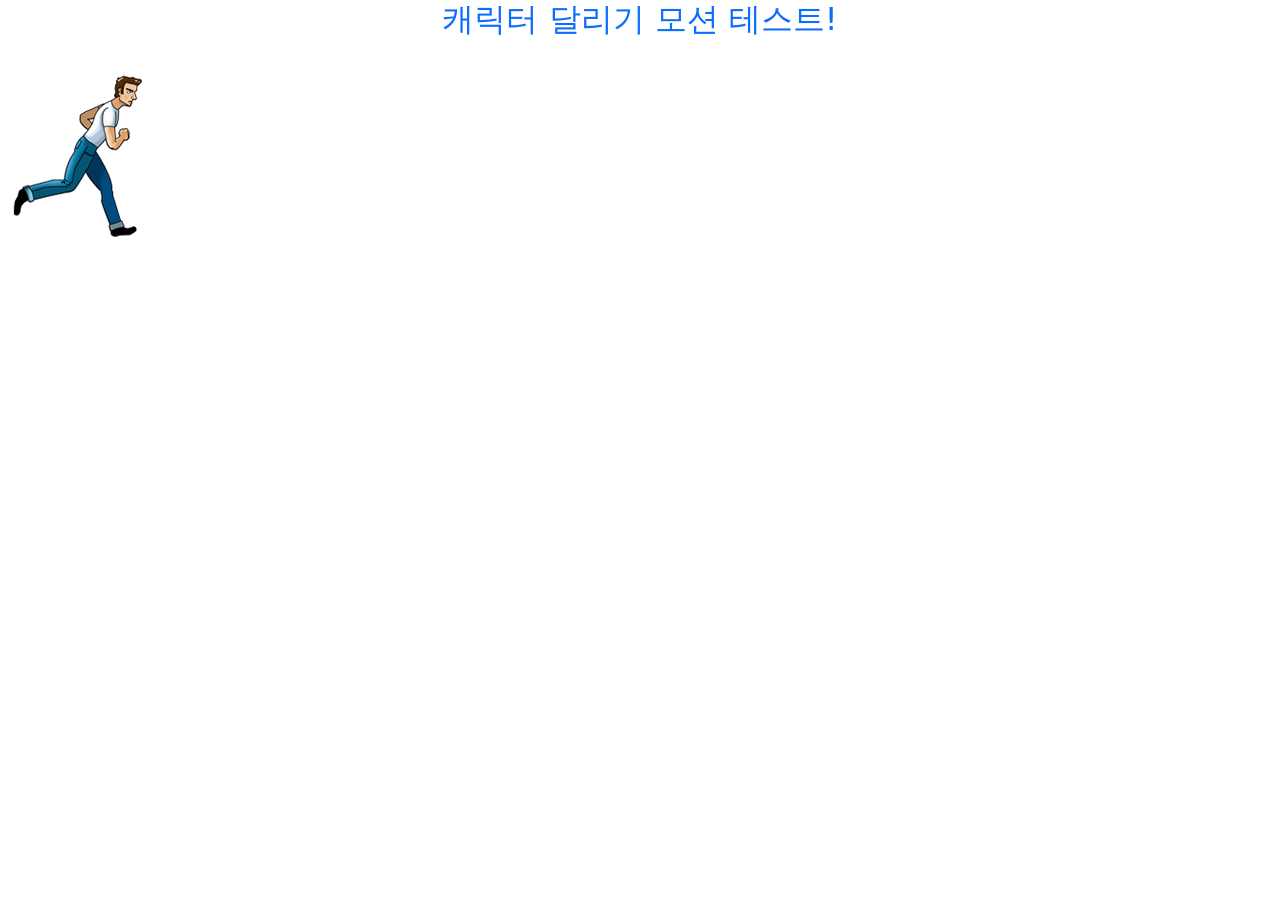
<file: running_man/index.html>
<!DOCTYPE html>
<html lang="en">
  <head>
    <meta charset="UTF-8" />
    <title>간단히 캐릭터에 동작을 부여해보자!</title>

    <!--  bootstrap 연결  -->
    <link
      href="https://cdn.jsdelivr.net/npm/bootstrap@5.3.2/dist/css/bootstrap.min.css"
      rel="stylesheet"
      integrity="sha384-T3c6CoIi6uLrA9TneNEoa7RxnatzjcDSCmG1MXxSR1GAsXEV/Dwwykc2MPK8M2HN"
      crossorigin="anonymous" />
    <script
      defer
      src="https://cdn.jsdelivr.net/npm/bootstrap@5.3.2/dist/js/bootstrap.bundle.min.js"
      integrity="sha384-C6RzsynM9kWDrMNeT87bh95OGNyZPhcTNXj1NW7RuBCsyN/o0jlpcV8Qyq46cDfL"
      crossorigin="anonymous"></script>

    <!--  커스텀 css, js 연결  -->
    <link rel="stylesheet" href="css/styles.css" />
    <script defer src="js/script.js"></script>
  </head>
  <body>
    <div class="container-fluid">
      <h2 class="text-primary text-center">캐릭터 달리기 모션 테스트!</h2>
      <div id="runningman" class="character"></div>
    </div>
  </body>
</html>
</file>
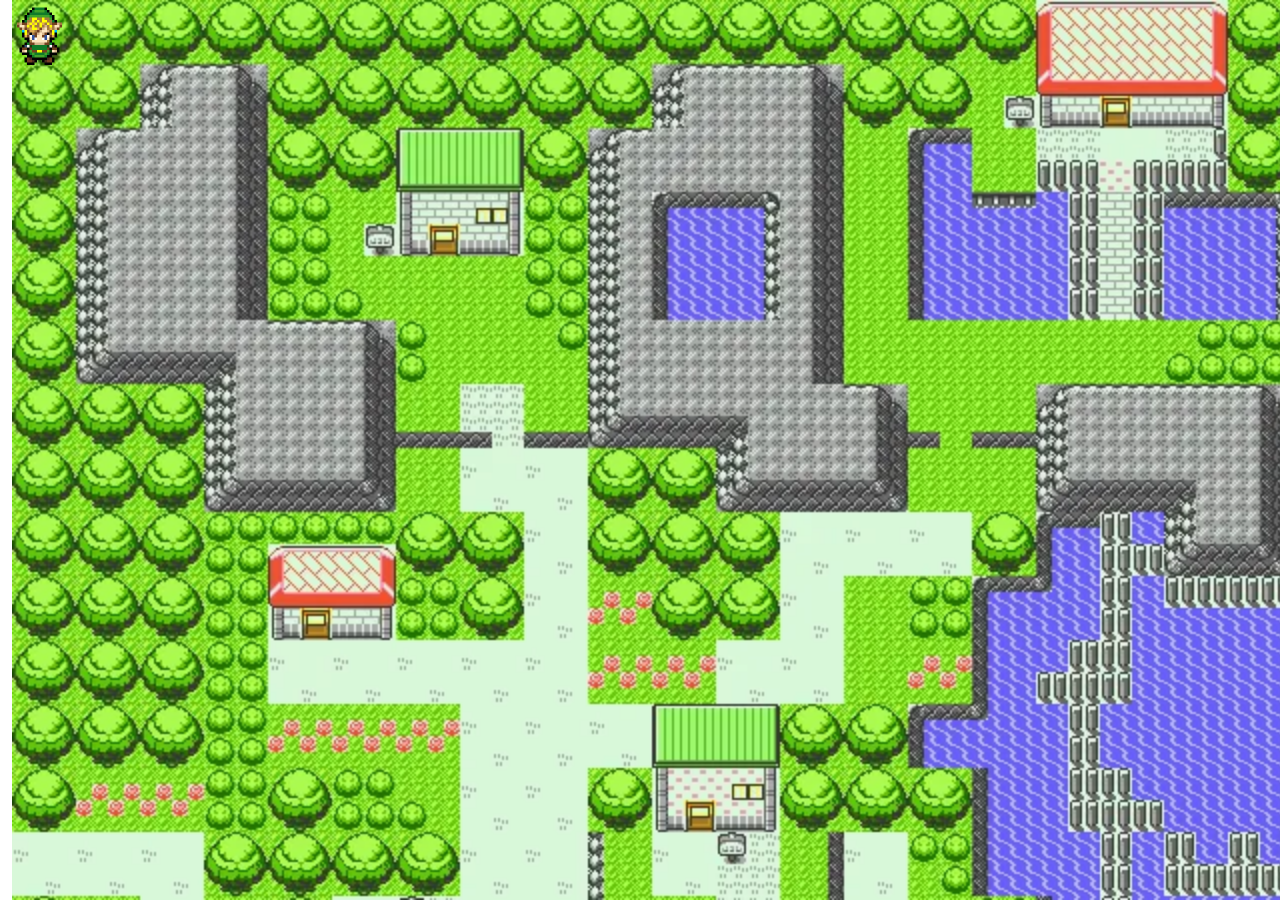
<file: 다중애니메이션조작/index.html>
<!DOCTYPE html>
<html lang="en">
<head>
  <meta charset="UTF-8">
  <title>다중 애니메이션 캐릭터 제어!ggg</title>

  <!--  bootstrap 연결  -->
  <link href="https://cdn.jsdelivr.net/npm/bootstrap@5.3.2/dist/css/bootstrap.min.css" rel="stylesheet" integrity="sha384-T3c6CoIi6uLrA9TneNEoa7RxnatzjcDSCmG1MXxSR1GAsXEV/Dwwykc2MPK8M2HN" crossorigin="anonymous">
  <script defer src="https://cdn.jsdelivr.net/npm/bootstrap@5.3.2/dist/js/bootstrap.bundle.min.js" integrity="sha384-C6RzsynM9kWDrMNeT87bh95OGNyZPhcTNXj1NW7RuBCsyN/o0jlpcV8Qyq46cDfL" crossorigin="anonymous"></script>

  <!--  커스텀 css, js 연결  -->
  <link rel="stylesheet" href="css/styles.css" />
  <script defer src="js/script.js"></script>
</head>
  <body>
    <div class="container-fluid">
      <div class="town-map">
        <div id="zelda_link" class="character"></div>
        </div>
      </div>
  </body>
</html>
</file>
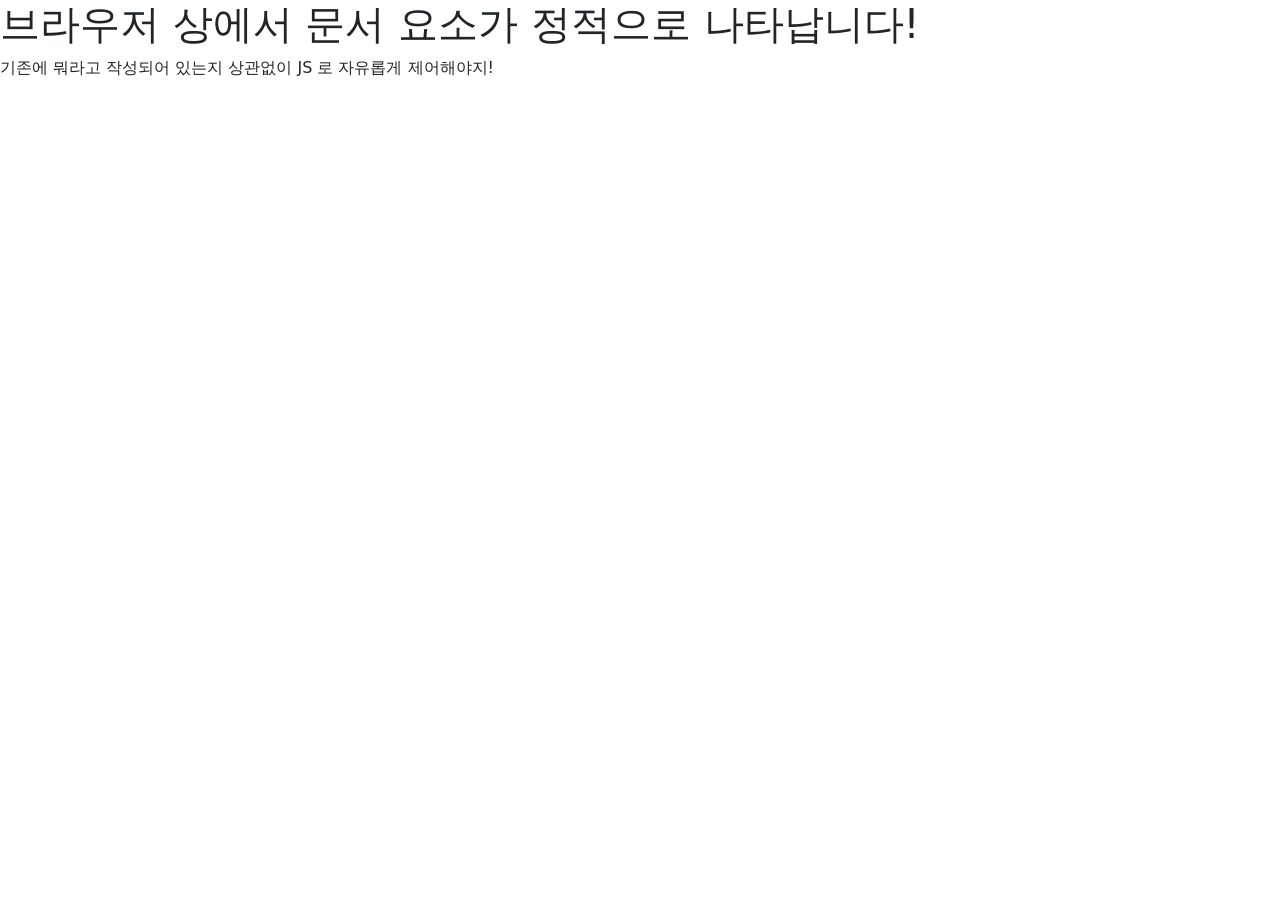
<file: 1_intro/intro_in_browser.html>
<!DOCTYPE html>
<html lang="en">
<head>
  <meta charset="UTF-8">
  <title>JS 와의 만남!</title>
  <link href="https://cdn.jsdelivr.net/npm/bootstrap@5.3.3/dist/css/bootstrap.min.css"
        rel="stylesheet"
        integrity="sha384-QWTKZyjpPEjISv5WaRU9OFeRpok6YctnYmDr5pNlyT2bRjXh0JMhjY6hW+ALEwIH"
        crossorigin="anonymous">
  <!-- <link rel="stylesheet" href="app.css"> -->
  <script src="https://cdn.jsdelivr.net/npm/bootstrap@5.3.3/dist/js/bootstrap.bundle.min.js"
          integrity="sha384-YvpcrYf0tY3lHB60NNkmXc5s9fDVZLESaAA55NDzOxhy9GkcIdslK1eN7N6jIeHz"
          crossorigin="anonymous"></script>

  <!-- Custom 외부 스크립트 불러오기! -->
  <!--  <script src="intro.js"></script>  -->
  <!--  JS 코드는 불러오자 마자 실행하는 것이 기본!  -->
  <!--  위와 같이 불러오면 화면상에 아무것도 없는 것이 당연함!  -->
  <!--  defer 키워드는 JS 코드 내부 동작들을 여러 시점에 적절하게 분산해서 실행할 수 있도록  -->
  <!--  브라우저의 실행 최적화를 유도하는 키워드  -->
  <script src="intro.js" defer></script>
</head>
<body>
  <h1>브라우저 상에서 문서 요소가 정적으로 나타납니다!</h1>
  <p>정적으로 나타난다는 것은 미리 정해진 상태를 표시한다는 뜻!</p>

  <!-- Custom 외부 스크립트 불러오기! -->
  <!--  Script 는 동작이지 화면 요소가 아님 => body 태그에 위치 시키면 일관성 X  -->
  <!--  DOM 객체가 전부 로딩되고 나서 실행하면 DOM 객체와 상관없는 동작들에 대해서는 "지연"  -->
  <!--  <script src="intro.js"></script>-->
</body>
</html>
</file>
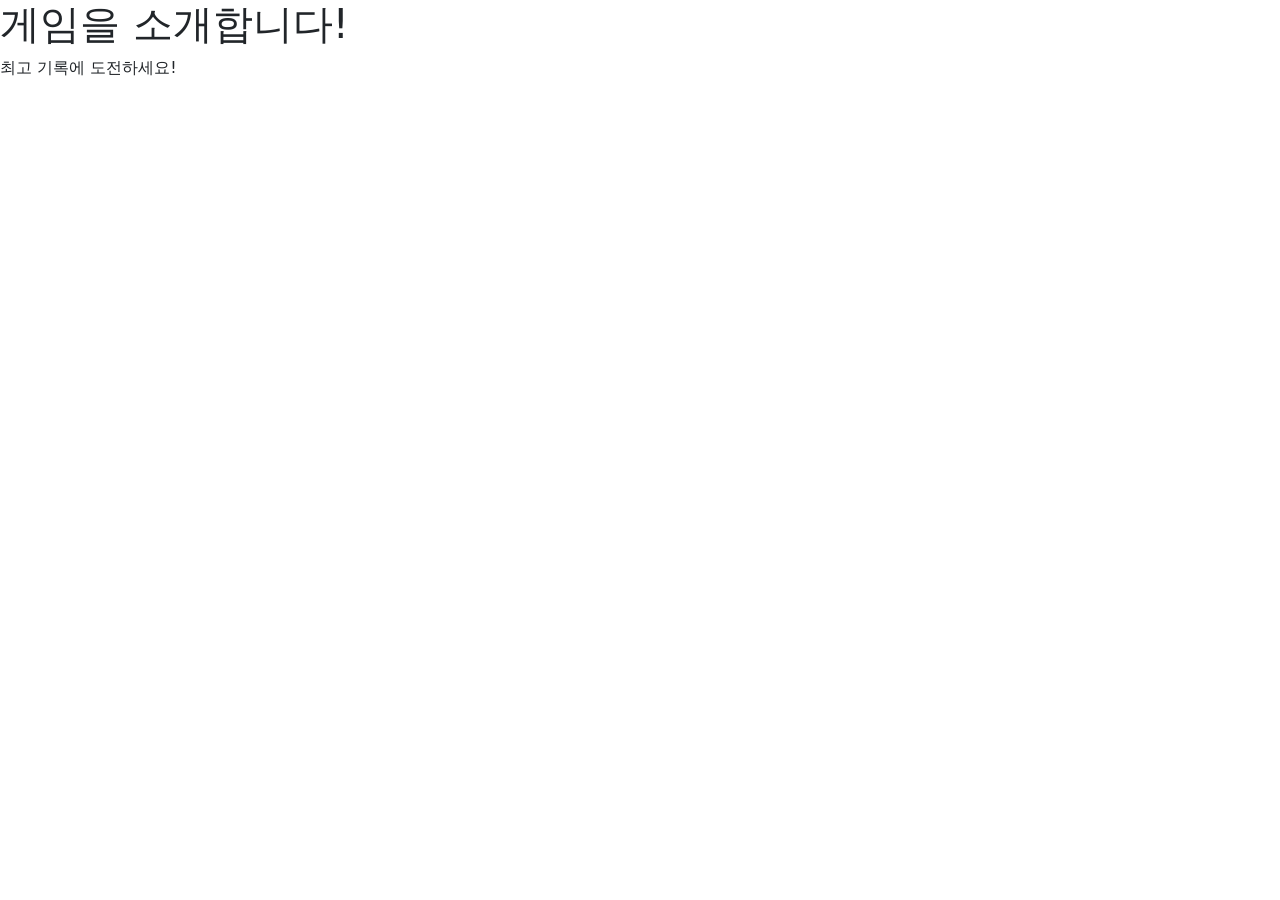
<file: 2_simple_prompt_game/game_page.html>
<!DOCTYPE html>
<html lang="en">
<head>
  <meta charset="UTF-8">
  <title>프롬프트 게임 : (게임 이름)</title>
  <link href="https://cdn.jsdelivr.net/npm/bootstrap@5.3.3/dist/css/bootstrap.min.css"
        rel="stylesheet"
        integrity="sha384-QWTKZyjpPEjISv5WaRU9OFeRpok6YctnYmDr5pNlyT2bRjXh0JMhjY6hW+ALEwIH"
        crossorigin="anonymous">
  <!-- <link rel="stylesheet" href="app.css"> -->
  <script src="https://cdn.jsdelivr.net/npm/bootstrap@5.3.3/dist/js/bootstrap.bundle.min.js"
          integrity="sha384-YvpcrYf0tY3lHB60NNkmXc5s9fDVZLESaAA55NDzOxhy9GkcIdslK1eN7N6jIeHz"
          crossorigin="anonymous"></script>

<!--  <script src="gameScript.js" defer></script>-->
  <script src="gameScriptJaehyuk.js" defer></script>
</head>
<body>
<h1>게임을 소개합니다!</h1>
<p>최고 기록에 도전하세요!</p>
</body>
</html>
</file>
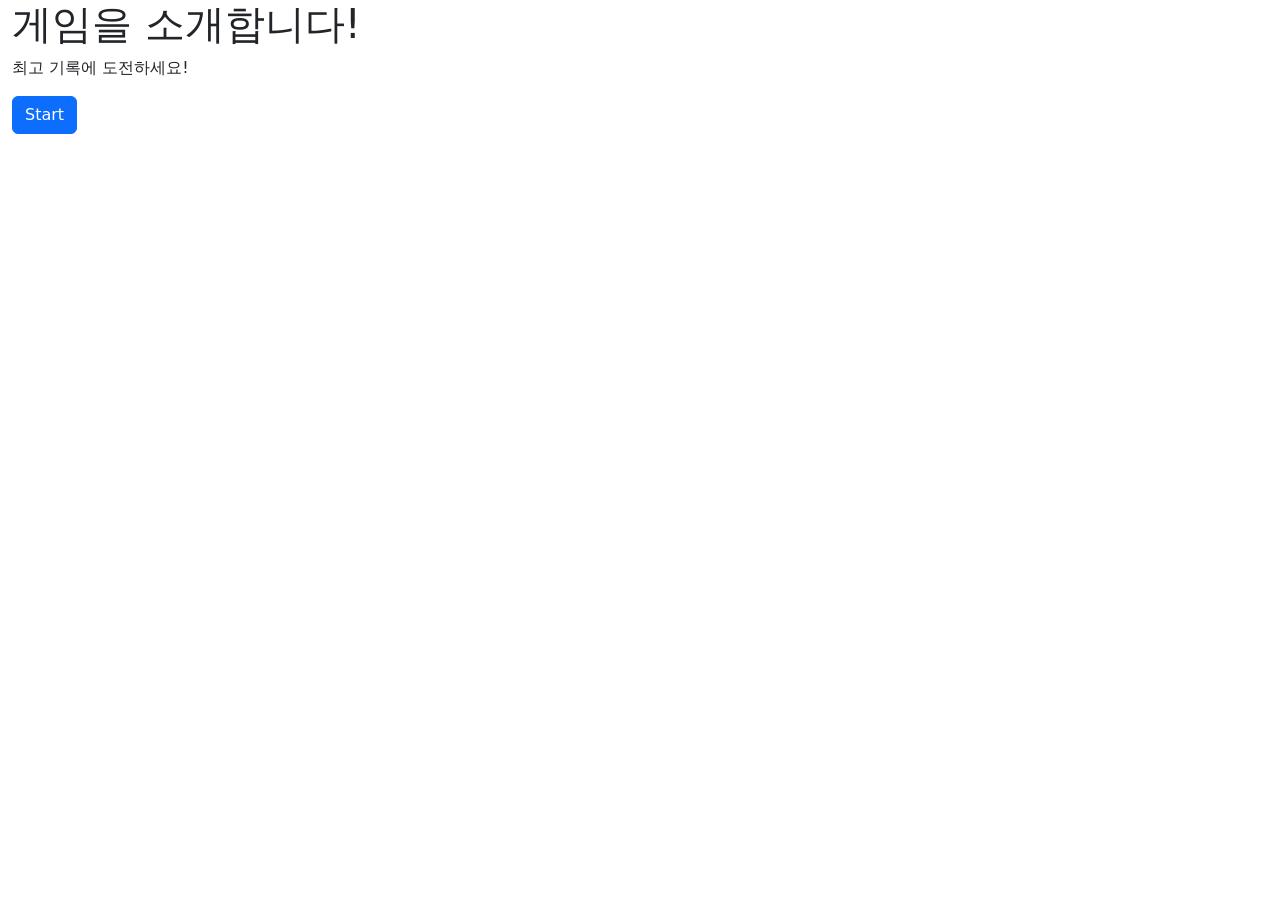
<file: 2_simple_prompt_game/game_page2.html>
<!DOCTYPE html>
<html lang="ko">
  <head>
    <meta charset="UTF-8" />
    <meta name="viewport" content="width=device-width, initial-scale=1.0" />
    <title>프롬프트 게임 : (게임 이름)</title>
    <link
      href="https://cdn.jsdelivr.net/npm/bootstrap@5.3.3/dist/css/bootstrap.min.css"
      rel="stylesheet"
      integrity="sha384-QWTKZyjpPEjISv5WaRU9OFeRpok6YctnYmDr5pNlyT2bRjXh0JMhjY6hW+ALEwIH"
      crossorigin="anonymous"
    />
    <script src="gameScript2.js" defer></script>
  </head>
  <body>
    <div class="container-fluid">
      <h1>게임을 소개합니다!</h1>
      <p>최고 기록에 도전하세요!</p>
      <button id="startButton" class="btn btn-primary">Start</button>
    </div>
  </body>
</html>
</file>
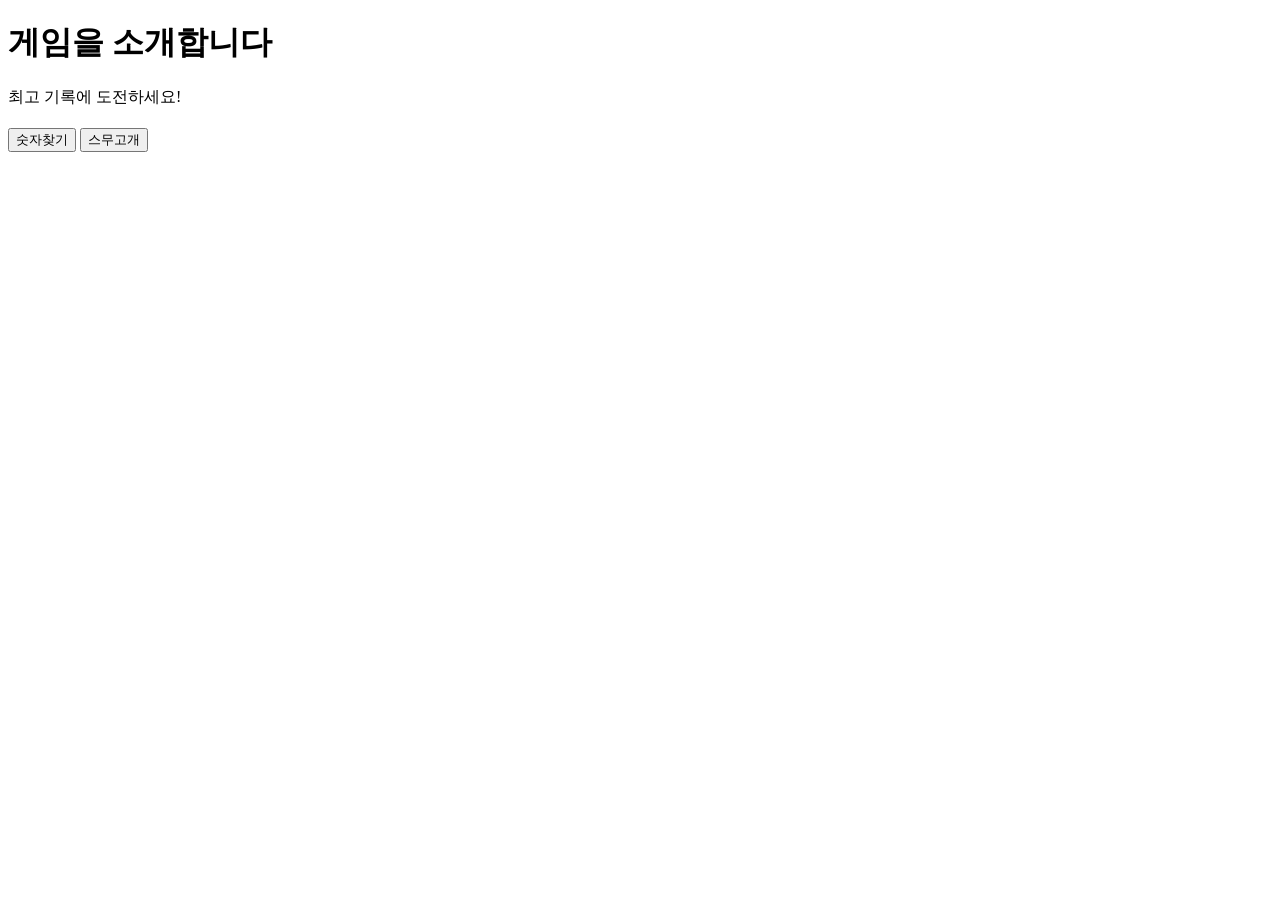
<file: 2_simple_prompt_game/taerim/game_page.html>
<!DOCTYPE html>
<html lang="en">
<head>
  <meta charset="UTF-8">
  <title>Title</title>
</head>
<body>
<h1>게임을 소개합니다</h1>
<p>최고 기록에 도전하세요!</p>

<h2 id="printBestScore"></h2>

<button id="gameStartBtn" style="visibility: visible">숫자찾기</button>
<button id="gameStartBtn2" style="visibility: visible">스무고개</button>

<script src="https://cdn.jsdelivr.net/npm/bootstrap@5.3.3/dist/js/bootstrap.bundle.min.js" integrity="sha384-YvpcrYf0tY3lHB60NNkmXc5s9fDVZLESaAA55NDzOxhy9GkcIdslK1eN7N6jIeHz" crossorigin="anonymous"></script>
<script src="gameScript.js" defer></script>

</body>

</html>
</file>
<file: running_man/css/styles.css>
#runningman {
    width: 150px;
    height: 191px;
    background-image: url('../img_runningman/runningman1.png');
    /*animation: forward-run 500ms linear infinite 0s;*/
    /*animation-play-state: paused;*/
}

/*#runningman:hover {*/
/*    animation: forward-run 500ms linear infinite 0s;*/
/*    animation-play-state: running;*/
/*}*/

.play-running {
    animation: forward-run 500ms linear infinite 0s;
    animation-play-state: running;
}

.pause-running {
    animation: forward-run 500ms linear infinite 0s;
    animation-play-state: paused;
}

@keyframes forward-run {
    0% {
        background-image: url('../img_runningman/runningman1.png');
    }
    12%{
        background-image: url('../img_runningman/runningman2.png');
    }
    25% {
        background-image: url('../img_runningman/runningman3.png');
    }
    37% {
        background-image: url('../img_runningman/runningman4.png');
    }
    50% {
        background-image: url('../img_runningman/runningman5.png');
    }
    62% {
        background-image: url('../img_runningman/runningman6.png');
    }
    75% {
        background-image: url('../img_runningman/runningman7.png');
    }
    87% {
        background-image: url('../img_runningman/runningman8.png');
    }
    100% {
        background-image: url('../img_runningman/runningman1.png');
    }
}
</file>
<file: 다중애니메이션조작/css/styles.css>
#zelda_link {
    position: absolute;
    width: 60px;
    height: 65px;
    background: url("../img/front_stand.png") no-repeat center center;
    background-size: contain;
}

body {
    margin: 0;
    padding: 0;

}

.container-xxl {
    /*  위치 기준점을 잡아 줌  */
    position: relative;
    width: 100%;
    height: 100%;
    /*  타운맵을 가운데 정렬  */
    display: flex;
    justify-content: center;
    align-items: center;

}

.town-map {
    background-image: url('../img/town_map.png');
    background-size: cover;
    background-repeat: repeat;
    position: fixed;
    width: 100%;
    height: 100%;
    transition: all 200ms linear;
}

@keyframes forward-moving-up {
    0% {
        background-image: url('../img/back_stand.png'); /* 정지 이미지 */
    }
    10% {
        background-image: url('../img/back_walk0.png');
    }
    20% {
        background-image: url('../img/back_walk1.png');
    }
    30% {
        background-image: url('../img/back_walk2.png');
    }
    40% {
        background-image: url('../img/back_walk3.png');
    }
    50% {
        background-image: url('../img/back_walk4.png');
    }
    60% {
        background-image: url('../img/back_walk5.png');
    }
    70% {
        background-image: url('../img/back_walk6.png');
    }
    80% {
        background-image: url('../img/back_walk7.png');
    }
    90% {
        background-image: url('../img/back_walk8.png');
    }
    100% {
        background-image: url('../img/back_walk9.png');
    }
}

@keyframes forward-moving-down {
    0% {
        background-image: url('../img/front_stand.png'); /* 정지 이미지 */
    }
    10% {
        background-image: url('../img/front_walk0.png');
    }
    20% {
        background-image: url('../img/front_walk1.png');
    }
    30% {
        background-image: url('../img/front_walk2.png');
    }
    40% {
        background-image: url('../img/front_walk3.png');
    }
    50% {
        background-image: url('../img/front_walk4.png');
    }
    60% {
        background-image: url('../img/front_walk5.png');
    }
    70% {
        background-image: url('../img/front_walk6.png');
    }
    80% {
        background-image: url('../img/front_walk7.png');
    }
    90% {
        background-image: url('../img/front_walk8.png');
    }
    100% {
        background-image: url('../img/front_walk9.png');
    }
}

@keyframes forward-moving-left {
    0% {
        background-image: url('../img/left_stand.png'); /* 정지 이미지 */
    }
    10% {
        background-image: url('../img/left_walk0.png');
    }
    20% {
        background-image: url('../img/left_walk1.png');
    }
    30% {
        background-image: url('../img/left_walk2.png');
    }
    40% {
        background-image: url('../img/left_walk3.png');
    }
    50% {
        background-image: url('../img/left_walk4.png');
    }
    60% {
        background-image: url('../img/left_walk5.png');
    }
    70% {
        background-image: url('../img/left_walk6.png');
    }
    80% {
        background-image: url('../img/left_walk7.png');
    }
    90% {
        background-image: url('../img/left_walk8.png');
    }
    100% {
        background-image: url('../img/left_walk9.png');
    }
}

@keyframes forward-moving-right {
    0% {
        background-image: url('../img/right_stand.png'); /* 정지 이미지 */
    }
    10% {
        background-image: url('../img/right_walk0.png');
    }
    20% {
        background-image: url('../img/right_walk1.png');
    }
    30% {
        background-image: url('../img/right_walk2.png');
    }
    40% {
        background-image: url('../img/right_walk3.png');
    }
    50% {
        background-image: url('../img/right_walk4.png');
    }
    60% {
        background-image: url('../img/right_walk5.png');
    }
    70% {
        background-image: url('../img/right_walk6.png');
    }
    80% {
        background-image: url('../img/right_walk7.png');
    }
    90% {
        background-image: url('../img/right_walk8.png');
    }
    100% {
        background-image: url('../img/right_walk9.png');
    }
}

/*.play-moving{*/
/*    animation: forward-moving 500ms linear infinite 0s;*/
/*    animation-play-state: running;*/
/*}*/
    .pause-moving{
        animation-play-state: paused;
    }
.play-moving-right {
    animation: forward-moving-right 700ms linear infinite 0s;
}

.play-moving-left {
    animation: forward-moving-left 700ms linear infinite 0s;
}

.play-moving-up {
    animation: forward-moving-up 700ms linear infinite 0s;
}

.play-moving-down {
    animation: forward-moving-down 700ms linear infinite 0s;
}
</file>
